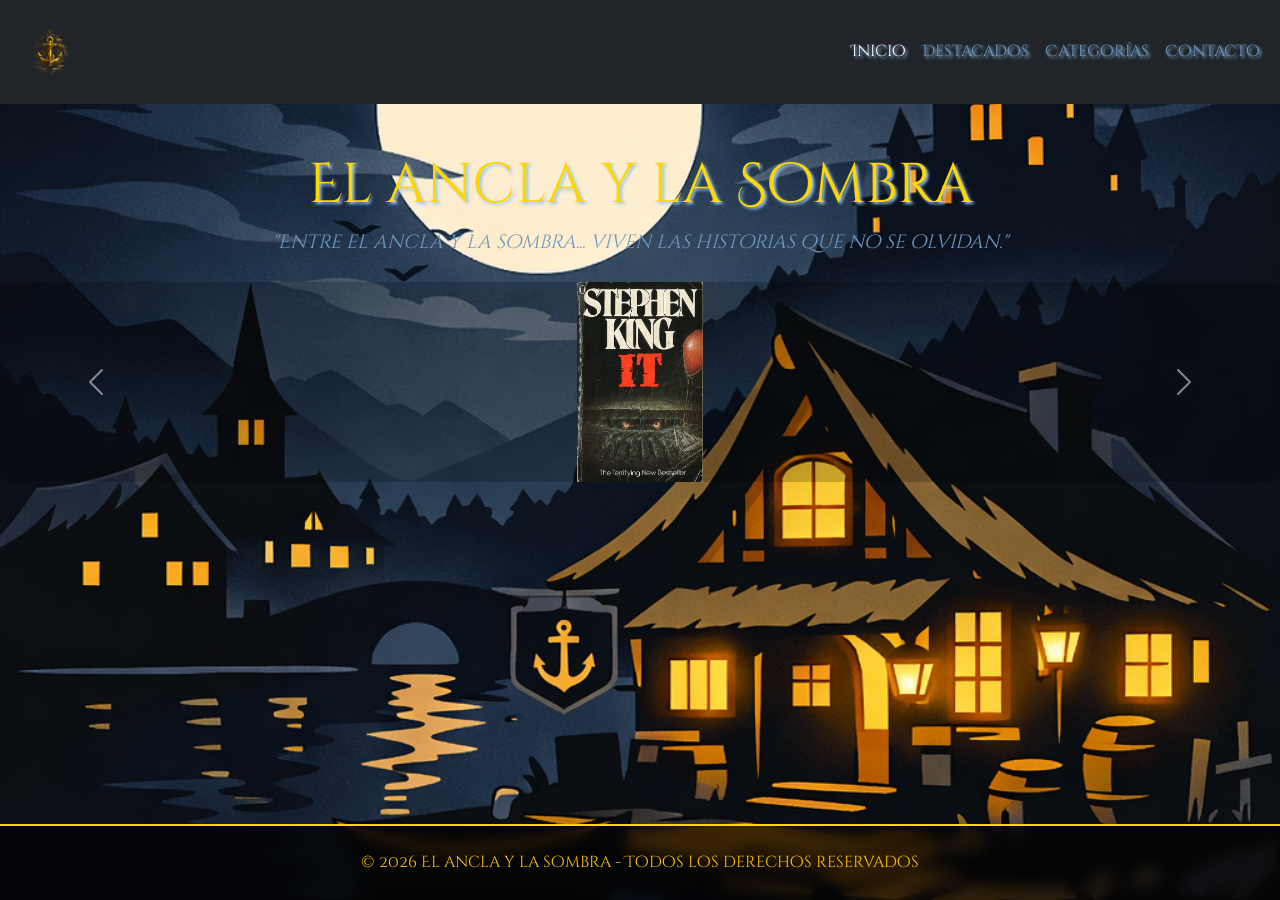
<file: index.html>
<!DOCTYPE html>
<html lang="es">

<head>
  <meta charset="UTF-8">
  <meta name="viewport" content="width=device-width, initial-scale=1">
  <title>El ancla y la Sombra - Inicio</title>
  <!-- Icono del navegador (favicon) -->
  <link rel="icon" href="img/icono.png" type="image/png">
  <!-- Bootstrap CSS -->
  <link href="https://cdn.jsdelivr.net/npm/bootstrap@5.3.3/dist/css/bootstrap.min.css" rel="stylesheet">
  <!-- Google Fonts: preconnect primero, luego la hoja de estilos -->
  <link rel="preconnect" href="https://fonts.googleapis.com">
  <link rel="preconnect" href="https://fonts.gstatic.com" crossorigin>
  <link href="https://fonts.googleapis.com/css2?family=Cinzel+Decorative:wght@400;700;900&display=swap"
    rel="stylesheet">
  <!-- CSS -->
  <link rel="stylesheet" href="styles.css">
</head>

<body>
  <header>
    <nav class="navbar navbar-expand-lg navbar-dark bg-dark" aria-label="Navegación principal">
      <div class="container-fluid">
        <a class="navbar-brand" href="index.html" aria-label="El ancla y la Sombra - Inicio">
          <img src="img/icono.png" alt="Logo El ancla y la Sombra" class="nav-logo d-inline-block align-text-top ms-2">
        </a>
        <button class="navbar-toggler" type="button" data-bs-toggle="collapse" data-bs-target="#navbarNav"
          aria-controls="navbarNav" aria-expanded="false" aria-label="Abrir menú de navegación">
          <span class="navbar-toggler-icon"></span>
        </button>
        <div class="collapse navbar-collapse" id="navbarNav">
          <ul class="navbar-nav ms-auto">
            <li class="nav-item"><a class="nav-link active" aria-current="page" href="index.html">Inicio</a></li>
            <li class="nav-item"><a class="nav-link" href="destacados.html">Destacados</a></li>
            <li class="nav-item"><a class="nav-link" href="categorias.html">Categorías</a></li>
            <li class="nav-item"><a class="nav-link" href="contacto.html">Contacto</a></li>
          </ul>
        </div>
      </div>
    </nav>
  </header>
  <main>
    <section aria-label="Bienvenida" class="text-center mt-5">
      <h1 class="titulo-principal">El ancla y la Sombra</h1>
      <p class="subtitulo">"Entre el ancla y la sombra... viven las historias que no se olvidan."</p>
    </section>

    <!-- CARRUSEL -->
    <section aria-label="Portadas destacadas" class="mt-4">
      <div id="carouselPortadas" class="carousel slide" data-bs-ride="carousel">
        <div class="carousel-inner">

          <div class="carousel-item active">
            <img src="img/libros/it.jpg" class="d-block w-100" alt="IT - Stephen King">
          </div>
          <div class="carousel-item">
            <img src="img/libros/cementerio.jpg" class="d-block w-100" alt="Cementerio de animales - Stephen King">
          </div>
          <div class="carousel-item">
            <img src="img/libros/salems.jpg" class="d-block w-100" alt="El misterio de Salem's Lot - Stephen King">
          </div>
          <div class="carousel-item">
            <img src="img/libros/cuervo.jpg" class="d-block w-100" alt="El Cuervo - Edgar Allan Poe">
          </div>
          <div class="carousel-item">
            <img src="img/libros/gato.jpg" class="d-block w-100" alt="El Gato Negro - Edgar Allan Poe">
          </div>
        </div>

        <button class="carousel-control-prev" type="button" data-bs-target="#carouselPortadas" data-bs-slide="prev">
          <span class="carousel-control-prev-icon" aria-hidden="true"></span>
          <span class="visually-hidden">Anterior</span>
        </button>
        <button class="carousel-control-next" type="button" data-bs-target="#carouselPortadas" data-bs-slide="next">
          <span class="carousel-control-next-icon" aria-hidden="true"></span>
          <span class="visually-hidden">Siguiente</span>
        </button>
      </div>
    </section>

  </main>

  <!-- FOOTER -->
  <footer>
    <p class="mb-0 text-warning">© 2026 El ancla y la sombra - Todos los derechos reservados</p>
  </footer>

  <!-- Bootstrap JS -->
  <script src="https://cdn.jsdelivr.net/npm/bootstrap@5.3.3/dist/js/bootstrap.bundle.min.js"></script>
</body>

</html>
</file>
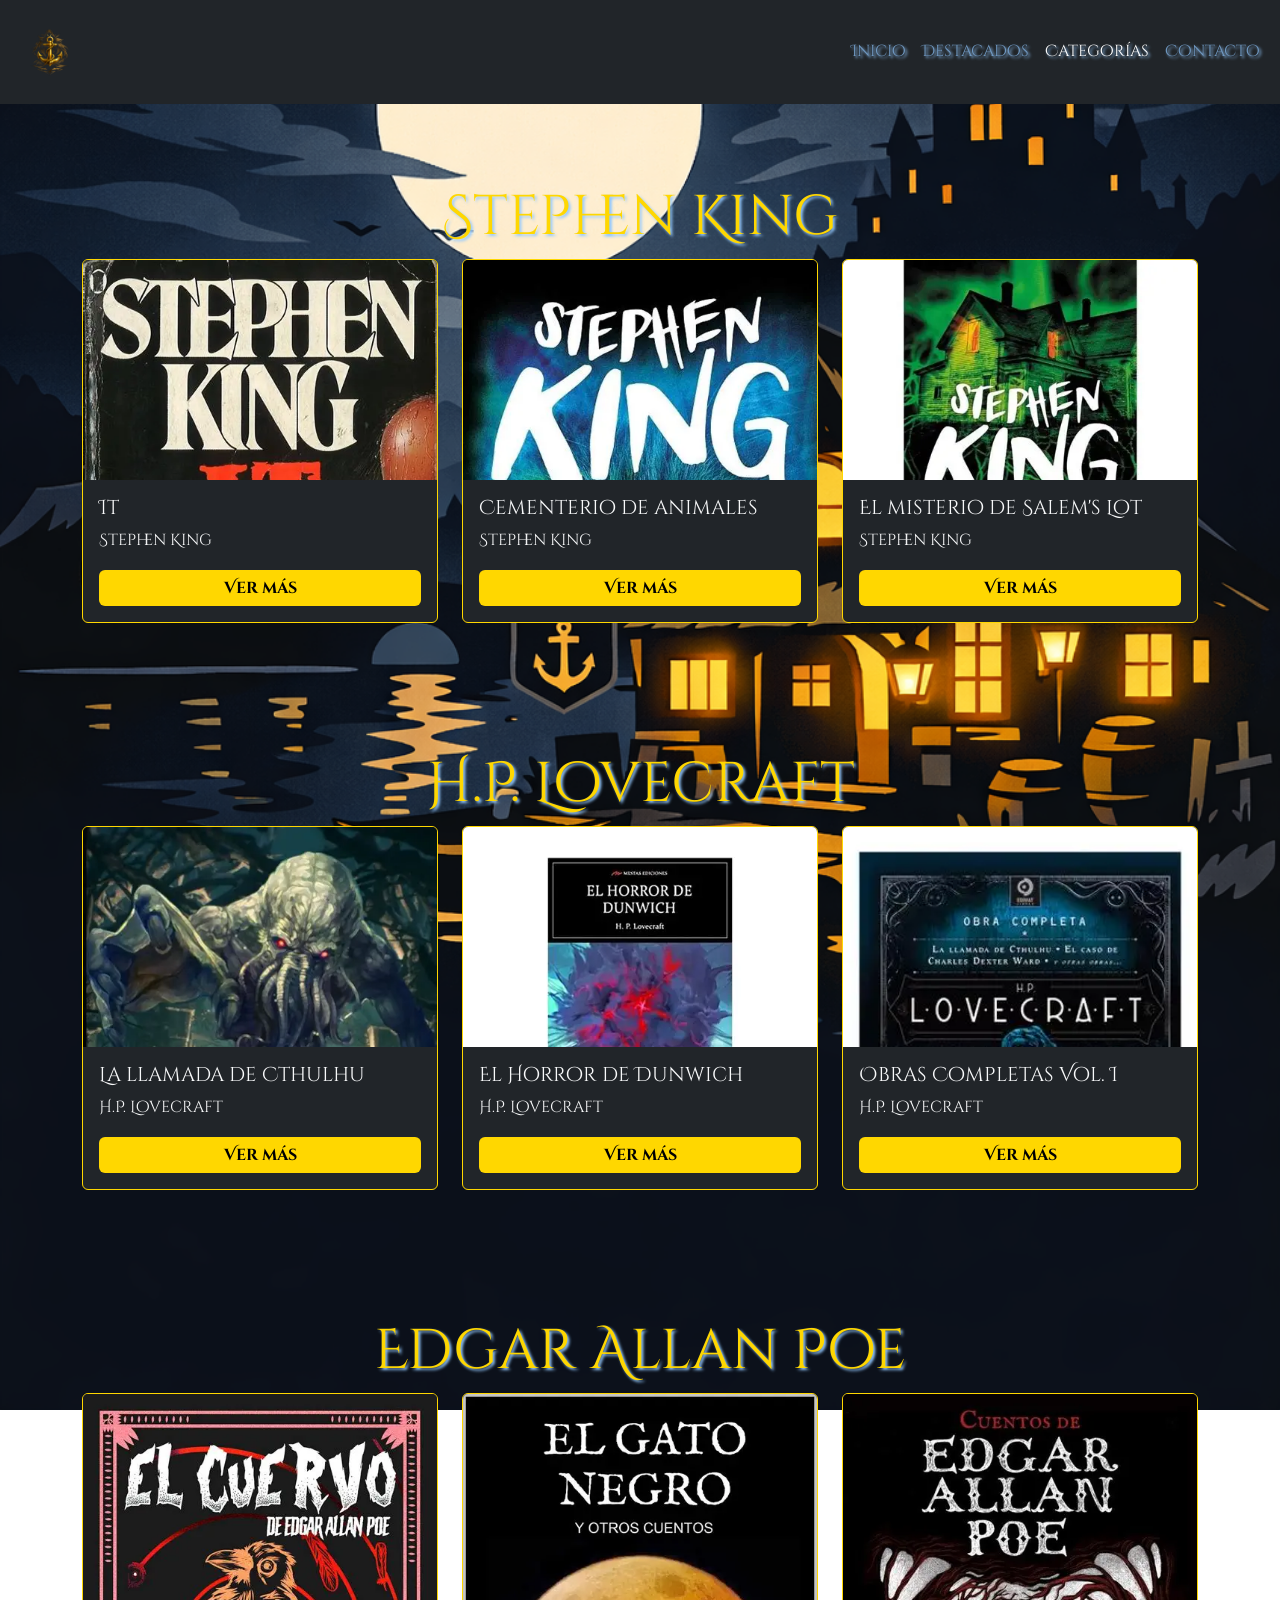
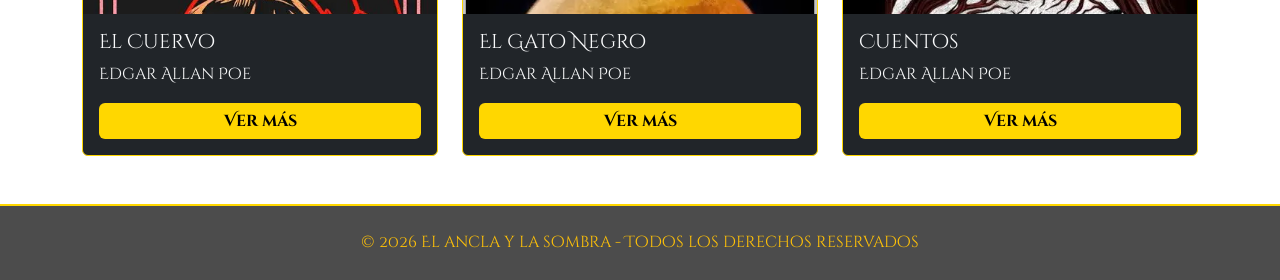
<file: categorias.html>
<!DOCTYPE html>
<html lang="es">

<head>
  <meta charset="UTF-8">
  <meta name="viewport" content="width=device-width, initial-scale=1">
  <title>Categorías - El ancla y la sombra</title>
  <!-- Bootstrap CSS -->
  <link href="https://cdn.jsdelivr.net/npm/bootstrap@5.3.3/dist/css/bootstrap.min.css" rel="stylesheet">
  <!-- Icono del navegador -->
  <link rel="icon" href="img/icono.png" type="image/png">
  <!-- Google Fonts -->
  <link rel="preconnect" href="https://fonts.googleapis.com">
  <link rel="preconnect" href="https://fonts.gstatic.com" crossorigin>
  <link href="https://fonts.googleapis.com/css2?family=Cinzel+Decorative:wght@400;700;900&display=swap"
    rel="stylesheet">
  <!-- CSS -->
  <link rel="stylesheet" href="styles.css">
</head>

<body>
  <header>
    <nav class="navbar navbar-expand-lg navbar-dark bg-dark" aria-label="Navegación principal">
      <div class="container-fluid">
        <a class="navbar-brand" href="index.html" aria-label="El ancla y la Sombra - Inicio">
          <img src="img/icono.png" alt="Logo El ancla y la Sombra" class="nav-logo d-inline-block align-text-top ms-2">
        </a>
        <button class="navbar-toggler" type="button" data-bs-toggle="collapse" data-bs-target="#navbarNav"
          aria-controls="navbarNav" aria-expanded="false" aria-label="Abrir menú de navegación">
          <span class="navbar-toggler-icon"></span>
        </button>
        <div class="collapse navbar-collapse" id="navbarNav">
          <ul class="navbar-nav ms-auto">
            <li class="nav-item"><a class="nav-link" href="index.html">Inicio</a></li>
            <li class="nav-item"><a class="nav-link" href="destacados.html">Destacados</a></li>
            <li class="nav-item"><a class="nav-link active" aria-current="page" href="categorias.html">Categorías</a>
            </li>
            <li class="nav-item"><a class="nav-link" href="contacto.html">Contacto</a></li>
          </ul>
        </div>
      </div>
    </nav>
  </header>

  <!-- ── STEPHEN KING ── -->
  <div class="container my-5 contenido">
    <h2 class="titulo-principal">Stephen King</h2>
    <div class="row g-4">

      <!-- Card It -->
      <div class="col-md-4">
        <article class="card card-libro bg-dark text-light h-100">
          <img src="img/libros/it.jpg" class="card-img-top card-img-fixed" alt="It">
          <div class="card-body d-flex flex-column">
            <h5 class="card-title">It</h5>
            <p class="card-text">Stephen King</p>
            <a href="#" class="btn btn-custom mt-auto" data-bs-toggle="modal" data-bs-target="#modalIt">Ver más</a>
          </div>
        </article>
      </div>

      <!-- Card Cementerio -->
      <div class="col-md-4">
        <article class="card card-libro bg-dark text-light h-100">
          <img src="img/libros/cementerio.jpg" class="card-img-top card-img-fixed" alt="Cementerio de animales">
          <div class="card-body d-flex flex-column">
            <h5 class="card-title">Cementerio de animales</h5>
            <p class="card-text">Stephen King</p>
            <a href="#" class="btn btn-custom mt-auto" data-bs-toggle="modal" data-bs-target="#modalCementerio">Ver
              más</a>
          </div>
        </article>
      </div>

      <!-- Card Salem's Lot -->
      <div class="col-md-4">
        <article class="card card-libro bg-dark text-light h-100">
          <img src="img/libros/salems.jpg" class="card-img-top card-img-fixed" alt="El misterio de Salem's Lot">
          <div class="card-body d-flex flex-column">
            <h5 class="card-title">El misterio de Salem's Lot</h5>
            <p class="card-text">Stephen King</p>
            <a href="#" class="btn btn-custom mt-auto" data-bs-toggle="modal" data-bs-target="#modalSalem">Ver más</a>
          </div>
        </article>
      </div>

    </div>
  </div>

  <!-- ── H.P. LOVECRAFT ── -->
  <div class="container my-5 contenido">
    <h2 class="titulo-principal">H.P. Lovecraft</h2>
    <div class="row g-4">

      <!-- Card Cthulhu -->
      <div class="col-md-4">
        <article class="card card-libro bg-dark text-light h-100">
          <img src="img/libros/Cthulhu.jpg" class="card-img-top card-img-fixed" alt="La llamada de Cthulhu">
          <div class="card-body d-flex flex-column">
            <h5 class="card-title">La llamada de Cthulhu</h5>
            <p class="card-text">H.P. Lovecraft</p>
            <a href="#" class="btn btn-custom mt-auto" data-bs-toggle="modal" data-bs-target="#modalCthulhu">Ver más</a>
          </div>
        </article>
      </div>

      <!-- Card Dunwich -->
      <div class="col-md-4">
        <article class="card card-libro bg-dark text-light h-100">
          <img src="img/libros/Dunwich.jpg" class="card-img-top card-img-fixed" alt="El Horror de Dunwich">
          <div class="card-body d-flex flex-column">
            <h5 class="card-title">El Horror de Dunwich</h5>
            <p class="card-text">H.P. Lovecraft</p>
            <a href="#" class="btn btn-custom mt-auto" data-bs-toggle="modal" data-bs-target="#modalDunwich">Ver más</a>
          </div>
        </article>
      </div>

      <!-- Card Obras Completas -->
      <div class="col-md-4">
        <article class="card card-libro bg-dark text-light h-100">
          <img src="img/libros/OCvol1.jpg" class="card-img-top card-img-fixed" alt="Obras Completas Vol. I">
          <div class="card-body d-flex flex-column">
            <h5 class="card-title">Obras Completas Vol. I</h5>
            <p class="card-text">H.P. Lovecraft</p>
            <a href="#" class="btn btn-custom mt-auto" data-bs-toggle="modal" data-bs-target="#modalOC">Ver más</a>
          </div>
        </article>
      </div>

    </div>
  </div>

  <!-- ── EDGAR ALLAN POE ── -->
  <div class="container my-5 contenido">
    <h2 class="titulo-principal">Edgar Allan Poe</h2>
    <div class="row g-4">

      <!-- Card El Cuervo -->
      <div class="col-md-4">
        <article class="card card-libro bg-dark text-light h-100">
          <img src="img/libros/cuervo.jpg" class="card-img-top card-img-fixed" alt="El Cuervo">
          <div class="card-body d-flex flex-column">
            <h5 class="card-title">El Cuervo</h5>
            <p class="card-text">Edgar Allan Poe</p>
            <a href="#" class="btn btn-custom mt-auto" data-bs-toggle="modal" data-bs-target="#modalCuervo">Ver más</a>
          </div>
        </article>
      </div>

      <!-- Card El Gato Negro -->
      <div class="col-md-4">
        <article class="card card-libro bg-dark text-light h-100">
          <img src="img/libros/gato.jpg" class="card-img-top card-img-fixed" alt="El Gato Negro">
          <div class="card-body d-flex flex-column">
            <h5 class="card-title">El Gato Negro</h5>
            <p class="card-text">Edgar Allan Poe</p>
            <a href="#" class="btn btn-custom mt-auto" data-bs-toggle="modal" data-bs-target="#modalGato">Ver más</a>
          </div>
        </article>
      </div>

      <!-- Card Cuentos -->
      <div class="col-md-4">
        <article class="card card-libro bg-dark text-light h-100">
          <img src="img/libros/cuentosEAP.jpg" class="card-img-top card-img-fixed" alt="Cuentos">
          <div class="card-body d-flex flex-column">
            <h5 class="card-title">Cuentos</h5>
            <p class="card-text">Edgar Allan Poe</p>
            <a href="#" class="btn btn-custom mt-auto" data-bs-toggle="modal" data-bs-target="#modalCuentos">Ver más</a>
          </div>
        </article>
      </div>

    </div>
  </div>
  <!--MODALES-->
  <!-- Modal It -->
  <div class="modal fade" id="modalIt" tabindex="-1" aria-labelledby="modalItLabel" aria-hidden="true">
    <div class="modal-dialog modal-lg modal-dialog-centered">
      <div class="modal-content bg-dark text-light">
        <div class="modal-header border-warning">
          <h5 class="modal-title text-warning" id="modalItLabel">It - Stephen King</h5>
          <button type="button" class="btn-close btn-close-white" data-bs-dismiss="modal" aria-label="Cerrar"></button>
        </div>
        <div class="modal-body d-flex gap-4 flex-column flex-sm-row align-items-start">
          <img src="img/libros/it.jpg" class="modal-img-libro" alt="It">
          <p>Una de las novelas más emblemáticas de Stephen King, donde un grupo de amigos enfrenta a una entidad
            maligna que se manifiesta como el payaso Pennywise.</p>
        </div>
        <div class="modal-footer border-warning">
          <button type="button" class="btn btn-custom" data-bs-dismiss="modal">Cerrar</button>
        </div>
      </div>
    </div>
  </div>

  <!-- Modal Cementerio -->
  <div class="modal fade" id="modalCementerio" tabindex="-1" aria-labelledby="modalCementerioLabel" aria-hidden="true">
    <div class="modal-dialog modal-lg modal-dialog-centered">
      <div class="modal-content bg-dark text-light">
        <div class="modal-header border-warning">
          <h5 class="modal-title text-warning" id="modalCementerioLabel">Cementerio de animales - Stephen King</h5>
          <button type="button" class="btn-close btn-close-white" data-bs-dismiss="modal" aria-label="Cerrar"></button>
        </div>
        <div class="modal-body d-flex gap-4 flex-column flex-sm-row align-items-start">
          <img src="img/libros/cementerio.jpg" class="modal-img-libro" alt="Cementerio de animales">
          <p>Una historia de terror sobre la vida, la muerte y lo que ocurre cuando se desafían las leyes naturales en
            un cementerio indio con poderes oscuros.</p>
        </div>
        <div class="modal-footer border-warning">
          <button type="button" class="btn btn-custom" data-bs-dismiss="modal">Cerrar</button>
        </div>
      </div>
    </div>
  </div>

  <!-- Modal Salem's Lot -->
  <div class="modal fade" id="modalSalem" tabindex="-1" aria-labelledby="modalSalemLabel" aria-hidden="true">
    <div class="modal-dialog modal-lg modal-dialog-centered">
      <div class="modal-content bg-dark text-light">
        <div class="modal-header border-warning">
          <h5 class="modal-title text-warning" id="modalSalemLabel">El misterio de Salem's Lot - Stephen King</h5>
          <button type="button" class="btn-close btn-close-white" data-bs-dismiss="modal" aria-label="Cerrar"></button>
        </div>
        <div class="modal-body d-flex gap-4 flex-column flex-sm-row align-items-start">
          <img src="img/libros/salems.jpg" class="modal-img-libro" alt="El misterio de Salem's Lot">
          <p>Novela que mezcla el terror clásico con vampiros y la decadencia de un pueblo pequeño, atrapado por fuerzas
            malignas.</p>
        </div>
        <div class="modal-footer border-warning">
          <button type="button" class="btn btn-custom" data-bs-dismiss="modal">Cerrar</button>
        </div>
      </div>
    </div>
  </div>

  <!-- Modal Cthulhu -->
  <div class="modal fade" id="modalCthulhu" tabindex="-1" aria-labelledby="modalCthulhuLabel" aria-hidden="true">
    <div class="modal-dialog modal-lg modal-dialog-centered">
      <div class="modal-content bg-dark text-light">
        <div class="modal-header border-warning">
          <h5 class="modal-title text-warning" id="modalCthulhuLabel">La llamada de Cthulhu - H.P. Lovecraft</h5>
          <button type="button" class="btn-close btn-close-white" data-bs-dismiss="modal" aria-label="Cerrar"></button>
        </div>
        <div class="modal-body d-flex gap-4 flex-column flex-sm-row align-items-start">
          <img src="img/libros/Cthulhu.jpg" class="modal-img-libro" alt="La llamada de Cthulhu">
          <p>Relato clásico donde se revela la existencia de una criatura cósmica ancestral que duerme en las
            profundidades del océano, adorada por sectas secretas.</p>
        </div>
        <div class="modal-footer border-warning">
          <button type="button" class="btn btn-custom" data-bs-dismiss="modal">Cerrar</button>
        </div>
      </div>
    </div>
  </div>

  <!-- Modal Dunwich -->
  <div class="modal fade" id="modalDunwich" tabindex="-1" aria-labelledby="modalDunwichLabel" aria-hidden="true">
    <div class="modal-dialog modal-lg modal-dialog-centered">
      <div class="modal-content bg-dark text-light">
        <div class="modal-header border-warning">
          <h5 class="modal-title text-warning" id="modalDunwichLabel">El Horror de Dunwich - H.P. Lovecraft</h5>
          <button type="button" class="btn-close btn-close-white" data-bs-dismiss="modal" aria-label="Cerrar"></button>
        </div>
        <div class="modal-body d-flex gap-4 flex-column flex-sm-row align-items-start">
          <img src="img/libros/Dunwich.jpg" class="modal-img-libro" alt="El Horror de Dunwich">
          <p>Historia de un pueblo marcado por la presencia de fuerzas sobrenaturales y la aparición de un ser
            monstruoso ligado a rituales oscuros.</p>
        </div>
        <div class="modal-footer border-warning">
          <button type="button" class="btn btn-custom" data-bs-dismiss="modal">Cerrar</button>
        </div>
      </div>
    </div>
  </div>

  <!-- Modal Obras Completas -->
  <div class="modal fade" id="modalOC" tabindex="-1" aria-labelledby="modalOCLabel" aria-hidden="true">
    <div class="modal-dialog modal-lg modal-dialog-centered">
      <div class="modal-content bg-dark text-light">
        <div class="modal-header border-warning">
          <h5 class="modal-title text-warning" id="modalOCLabel">Obras Completas Vol. I - H.P. Lovecraft</h5>
          <button type="button" class="btn-close btn-close-white" data-bs-dismiss="modal" aria-label="Cerrar"></button>
        </div>
        <div class="modal-body d-flex gap-4 flex-column flex-sm-row align-items-start">
          <img src="img/libros/OCvol1.jpg" class="modal-img-libro" alt="Obras Completas Vol. I">
          <p>Compilación de relatos fundamentales de Lovecraft que muestran su visión del horror cósmico y la fragilidad
            humana frente a lo desconocido.</p>
        </div>
        <div class="modal-footer border-warning">
          <button type="button" class="btn btn-custom" data-bs-dismiss="modal">Cerrar</button>
        </div>
      </div>
    </div>
  </div>

  <!-- Modal El Cuervo -->
  <div class="modal fade" id="modalCuervo" tabindex="-1" aria-labelledby="modalCuervoLabel" aria-hidden="true">
    <div class="modal-dialog modal-lg modal-dialog-centered">
      <div class="modal-content bg-dark text-light">
        <div class="modal-header border-warning">
          <h5 class="modal-title text-warning" id="modalCuervoLabel">El Cuervo - Edgar Allan Poe</h5>
          <button type="button" class="btn-close btn-close-white" data-bs-dismiss="modal" aria-label="Cerrar"></button>
        </div>
        <div class="modal-body d-flex gap-4 flex-column flex-sm-row align-items-start">
          <img src="img/libros/cuervo.jpg" class="modal-img-libro" alt="El Cuervo">
          <p>Poema narrativo que explora la desesperación y la locura de un hombre atormentado por la pérdida,
            simbolizada en la figura de un cuervo que repite "Nunca más".</p>
        </div>
        <div class="modal-footer border-warning">
          <button type="button" class="btn btn-custom" data-bs-dismiss="modal">Cerrar</button>
        </div>
      </div>
    </div>
  </div>

  <!-- Modal El Gato Negro -->
  <div class="modal fade" id="modalGato" tabindex="-1" aria-labelledby="modalGatoLabel" aria-hidden="true">
    <div class="modal-dialog modal-lg modal-dialog-centered">
      <div class="modal-content bg-dark text-light">
        <div class="modal-header border-warning">
          <h5 class="modal-title text-warning" id="modalGatoLabel">El Gato Negro - Edgar Allan Poe</h5>
          <button type="button" class="btn-close btn-close-white" data-bs-dismiss="modal" aria-label="Cerrar"></button>
        </div>
        <div class="modal-body d-flex gap-4 flex-column flex-sm-row align-items-start">
          <img src="img/libros/gato.jpg" class="modal-img-libro" alt="El Gato Negro">
          <p>Relato de terror psicológico que muestra la degradación moral de un hombre dominado por la violencia y la
            culpa, con un gato como símbolo de su condena.</p>
        </div>
        <div class="modal-footer border-warning">
          <button type="button" class="btn btn-custom" data-bs-dismiss="modal">Cerrar</button>
        </div>
      </div>
    </div>
  </div>

  <!-- Modal Cuentos -->
  <div class="modal fade" id="modalCuentos" tabindex="-1" aria-labelledby="modalCuentosLabel" aria-hidden="true">
    <div class="modal-dialog modal-lg modal-dialog-centered">
      <div class="modal-content bg-dark text-light">
        <div class="modal-header border-warning">
          <h5 class="modal-title text-warning" id="modalCuentosLabel">Cuentos - Edgar Allan Poe</h5>
          <button type="button" class="btn-close btn-close-white" data-bs-dismiss="modal" aria-label="Cerrar"></button>
        </div>
        <div class="modal-body d-flex gap-4 flex-column flex-sm-row align-items-start">
          <img src="img/libros/cuentosEAP.jpg" class="modal-img-libro" alt="Cuentos">
          <p>Selección de relatos extraordinarios que reflejan la maestría de Poe en el género del terror y el misterio,
            con atmósferas inquietantes y finales sorprendentes.</p>
        </div>
        <div class="modal-footer border-warning">
          <button type="button" class="btn btn-custom" data-bs-dismiss="modal">Cerrar</button>
        </div>
      </div>
    </div>
  </div>

  <!-- Footer -->
  <footer>
    <p class="mb-0 text-warning">© 2026 El ancla y la sombra - Todos los derechos reservados</p>
  </footer>

  <!-- Bootstrap JS -->
  <script src="https://cdn.jsdelivr.net/npm/bootstrap@5.3.3/dist/js/bootstrap.bundle.min.js"></script>
</body>

</html>
</file>
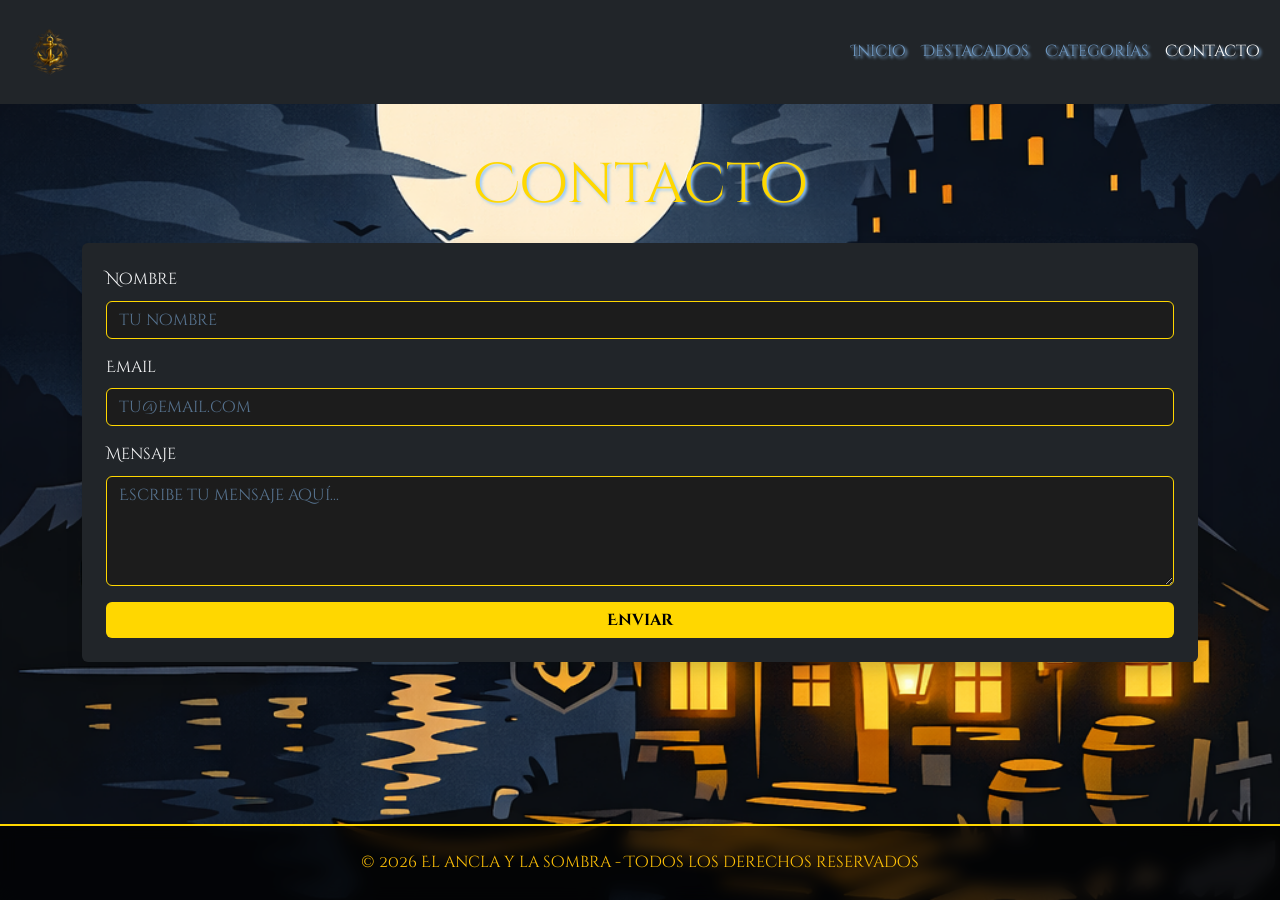
<file: Contacto.html>
<!DOCTYPE html>
<html lang="es">

<head>
  <meta charset="UTF-8">
  <meta name="viewport" content="width=device-width, initial-scale=1">
  <title>Contacto - El ancla y la sombra</title>
  <!-- Icono del navegador (favicon) -->
  <link rel="icon" href="img/icono.png" type="image/png">
  <!-- Bootstrap CSS -->
  <link href="https://cdn.jsdelivr.net/npm/bootstrap@5.3.3/dist/css/bootstrap.min.css" rel="stylesheet">
  <!-- Google Fonts: preconnect primero, luego la hoja de estilos -->
  <link rel="preconnect" href="https://fonts.googleapis.com">
  <link rel="preconnect" href="https://fonts.gstatic.com" crossorigin>
  <link href="https://fonts.googleapis.com/css2?family=Cinzel+Decorative:wght@400;700;900&display=swap"
    rel="stylesheet">
  <!-- CSS -->
  <link rel="stylesheet" href="styles.css">
</head>

<body>
  <header>
    <nav class="navbar navbar-expand-lg navbar-dark bg-dark" aria-label="Navegación principal">
      <div class="container-fluid">
        <a class="navbar-brand" href="index.html" aria-label="El ancla y la Sombra - Inicio">
          <img src="img/icono.png" alt="Logo El ancla y la Sombra" class="nav-logo d-inline-block align-text-top ms-2">
        </a>
        <button class="navbar-toggler" type="button" data-bs-toggle="collapse" data-bs-target="#navbarNav"
          aria-controls="navbarNav" aria-expanded="false" aria-label="Abrir menú de navegación">
          <span class="navbar-toggler-icon"></span>
        </button>
        <div class="collapse navbar-collapse" id="navbarNav">
          <ul class="navbar-nav ms-auto">
            <li class="nav-item"><a class="nav-link" href="index.html">Inicio</a></li>
            <li class="nav-item"><a class="nav-link" href="destacados.html">Destacados</a></li>
            <li class="nav-item"><a class="nav-link" href="categorias.html">Categorías</a></li>
            <li class="nav-item"><a class="nav-link active" aria-current="page" href="contacto.html">Contacto</a></li>
          </ul>
        </div>
      </div>
    </nav>
  </header>

  <main>
    <!-- Form-->
    <section aria-labelledby="titulo-contacto" class="container my-5">
      <h2 id="titulo-contacto" class="titulo-principal text-center mb-4">Contacto</h2>

      <form class="bg-dark text-light p-4 rounded shadow" novalidate>
        <div class="mb-3">
          <label for="nombre" class="form-label">Nombre</label>
          <input type="text" class="form-control" id="nombre" name="nombre" placeholder="Tu nombre" required
            autocomplete="name">
        </div>
        <div class="mb-3">
          <label for="email" class="form-label">Email</label>
          <input type="email" class="form-control" id="email" name="email" placeholder="tu@email.com" required
            autocomplete="email">
        </div>
        <div class="mb-3">
          <label for="mensaje" class="form-label">Mensaje</label>
          <textarea class="form-control" id="mensaje" name="mensaje" rows="4" placeholder="Escribe tu mensaje aquí..."
            required></textarea>
        </div>
        <button type="submit" class="btn btn-custom w-100">Enviar</button>
      </form>
    </section>

  </main>

  <!-- FOOTER -->
  <footer>
    <p class="mb-0 text-warning">© 2026 El ancla y la sombra - Todos los derechos reservados</p>
  </footer>

  <!-- Bootstrap JS -->
  <script src="https://cdn.jsdelivr.net/npm/bootstrap@5.3.3/dist/js/bootstrap.bundle.min.js"></script>
</body>

</html>
</file>
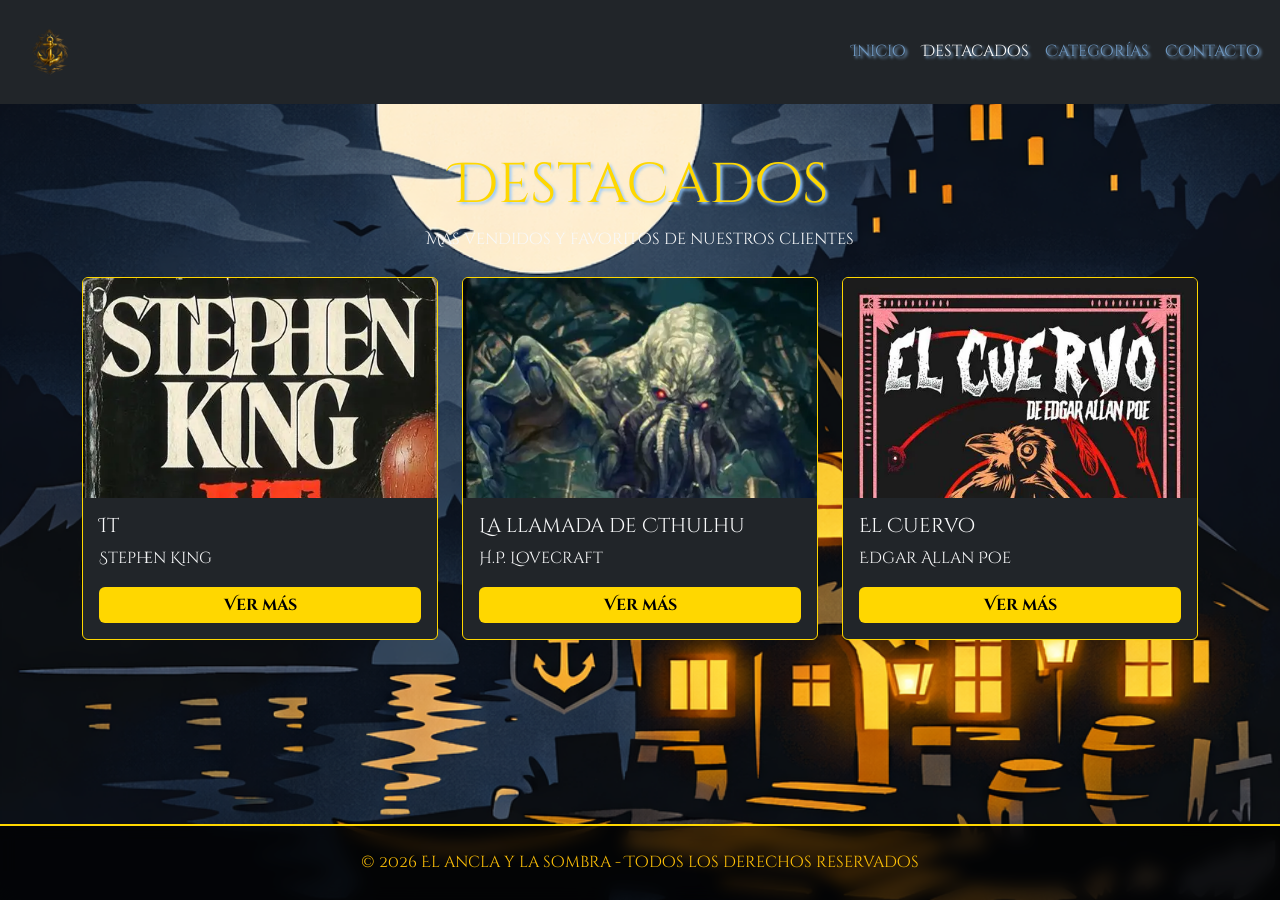
<file: Destacados.html>
<!DOCTYPE html>
<html lang="es">

<head>
  <meta charset="UTF-8">
  <meta name="viewport" content="width=device-width, initial-scale=1">
  <title>El ancla y la Sombra - Inicio</title>
  <!-- Icono del navegador (favicon) -->
  <link rel="icon" href="img/icono.png" type="image/png">
  <!-- Bootstrap CSS -->
  <link href="https://cdn.jsdelivr.net/npm/bootstrap@5.3.3/dist/css/bootstrap.min.css" rel="stylesheet">
  <!-- Google Fonts: preconnect primero, luego la hoja de estilos -->
  <link rel="preconnect" href="https://fonts.googleapis.com">
  <link rel="preconnect" href="https://fonts.gstatic.com" crossorigin>
  <link href="https://fonts.googleapis.com/css2?family=Cinzel+Decorative:wght@400;700;900&display=swap"
    rel="stylesheet">
  <!-- CSS -->
  <link rel="stylesheet" href="styles.css">
</head>

<body>
  <header>
    <nav class="navbar navbar-expand-lg navbar-dark bg-dark" aria-label="Navegación principal">
      <div class="container-fluid">
        <a class="navbar-brand" href="index.html" aria-label="El ancla y la Sombra - Inicio">
          <img src="img/icono.png" alt="Logo El ancla y la Sombra" class="nav-logo d-inline-block align-text-top ms-2">
        </a>
        <button class="navbar-toggler" type="button" data-bs-toggle="collapse" data-bs-target="#navbarNav"
          aria-controls="navbarNav" aria-expanded="false" aria-label="Abrir menú de navegación">
          <span class="navbar-toggler-icon"></span>
        </button>
        <div class="collapse navbar-collapse" id="navbarNav">
          <ul class="navbar-nav ms-auto">
            <li class="nav-item"><a class="nav-link" href="index.html">Inicio</a></li>
            <li class="nav-item"><a class="nav-link active" aria-current="page" href="destacados.html">Destacados</a></li>
            <li class="nav-item"><a class="nav-link" href="categorias.html">Categorías</a></li>
            <li class="nav-item"><a class="nav-link" href="contacto.html">Contacto</a></li>
          </ul>
        </div>
      </div>
    </nav>
  </header>

  <main>
    <section aria-labelledby="titulo-destacados" class="container my-5">
      <h2 id="titulo-destacados" class="titulo-principal text-center mb-2">Destacados</h2>
      <p class="text-center text-light mb-4">Más vendidos y favoritos de nuestros clientes</p>

      <div class="row g-4">

        <!-- Card: It -->
        <div class="col-md-4">
          <article class="card card-libro bg-dark text-light h-100">
            <img src="img/libros/it.jpg" class="card-img-top card-img-fixed" alt="Portada del libro It de Stephen King">
            <div class="card-body d-flex flex-column">
              <h3 class="card-title h5">It</h3>
              <p class="card-text">Stephen King</p>
              <a href="#" class="btn btn-custom mt-auto" data-bs-toggle="modal" data-bs-target="#modalDestIt">Ver más</a>
            </div>
          </article>
        </div>

        <!-- Card: La llamada de Cthulhu -->
        <div class="col-md-4">
          <article class="card card-libro bg-dark text-light h-100">
            <img src="img/libros/Cthulhu.jpg" class="card-img-top card-img-fixed"
              alt="Portada del libro La llamada de Cthulhu de H.P. Lovecraft">
            <div class="card-body d-flex flex-column">
              <h3 class="card-title h5">La llamada de Cthulhu</h3>
              <p class="card-text">H.P. Lovecraft</p>
              <a href="#" class="btn btn-custom mt-auto" data-bs-toggle="modal" data-bs-target="#modalDestCthulhu">Ver más</a>
            </div>
          </article>
        </div>

        <!-- Card: El Cuervo -->
        <div class="col-md-4">
          <article class="card card-libro bg-dark text-light h-100">
            <img src="img/libros/cuervo.jpg" class="card-img-top card-img-fixed"
              alt="Portada del libro El Cuervo de Edgar Allan Poe">
            <div class="card-body d-flex flex-column">
              <h3 class="card-title h5">El Cuervo</h3>
              <p class="card-text">Edgar Allan Poe</p>
              <a href="#" class="btn btn-custom mt-auto" data-bs-toggle="modal" data-bs-target="#modalDestCuervo">Ver más</a>
            </div>
          </article>
        </div>

      </div>
    </section>
  </main>

  <!-- MODALES -->

  <!-- Modal It -->
  <div class="modal fade" id="modalDestIt" tabindex="-1" aria-labelledby="modalDestItLabel" aria-hidden="true">
    <div class="modal-dialog modal-lg modal-dialog-centered">
      <div class="modal-content bg-dark text-light">
        <div class="modal-header border-warning">
          <h5 class="modal-title text-warning" id="modalDestItLabel">It — Stephen King</h5>
          <button type="button" class="btn-close btn-close-white" data-bs-dismiss="modal" aria-label="Cerrar"></button>
        </div>
        <div class="modal-body d-flex gap-4 flex-column flex-sm-row align-items-start">
          <img src="img/libros/it.jpg" class="modal-img-libro" alt="Portada It">
          <p>Una de las novelas más emblemáticas de Stephen King, donde un grupo de amigos enfrenta a una entidad
            maligna que se manifiesta como el payaso Pennywise. Terror, nostalgia y amistad se entremezclan en esta
            obra monumental.</p>
        </div>
        <div class="modal-footer border-warning">
          <button type="button" class="btn btn-custom" data-bs-dismiss="modal">Cerrar</button>
        </div>
      </div>
    </div>
  </div>

  <!-- Modal Cthulhu -->
  <div class="modal fade" id="modalDestCthulhu" tabindex="-1" aria-labelledby="modalDestCthulhuLabel" aria-hidden="true">
    <div class="modal-dialog modal-lg modal-dialog-centered">
      <div class="modal-content bg-dark text-light">
        <div class="modal-header border-warning">
          <h5 class="modal-title text-warning" id="modalDestCthulhuLabel">La llamada de Cthulhu — H.P. Lovecraft</h5>
          <button type="button" class="btn-close btn-close-white" data-bs-dismiss="modal" aria-label="Cerrar"></button>
        </div>
        <div class="modal-body d-flex gap-4 flex-column flex-sm-row align-items-start">
          <img src="img/libros/Cthulhu.jpg" class="modal-img-libro" alt="Portada La llamada de Cthulhu">
          <p>Relato clásico donde se revela la existencia de una criatura cósmica ancestral que duerme en las
            profundidades del océano, adorada por sectas secretas. La obra fundacional del horror cósmico.</p>
        </div>
        <div class="modal-footer border-warning">
          <button type="button" class="btn btn-custom" data-bs-dismiss="modal">Cerrar</button>
        </div>
      </div>
    </div>
  </div>

  <!-- Modal El Cuervo -->
  <div class="modal fade" id="modalDestCuervo" tabindex="-1" aria-labelledby="modalDestCuervoLabel" aria-hidden="true">
    <div class="modal-dialog modal-lg modal-dialog-centered">
      <div class="modal-content bg-dark text-light">
        <div class="modal-header border-warning">
          <h5 class="modal-title text-warning" id="modalDestCuervoLabel">El Cuervo — Edgar Allan Poe</h5>
          <button type="button" class="btn-close btn-close-white" data-bs-dismiss="modal" aria-label="Cerrar"></button>
        </div>
        <div class="modal-body d-flex gap-4 flex-column flex-sm-row align-items-start">
          <img src="img/libros/cuervo.jpg" class="modal-img-libro" alt="Portada El Cuervo">
          <p>Poema narrativo que explora la desesperación y la locura de un hombre atormentado por la pérdida,
            simbolizada en la figura de un cuervo que repite "Nunca más". Una joya de la literatura oscura universal.</p>
        </div>
        <div class="modal-footer border-warning">
          <button type="button" class="btn btn-custom" data-bs-dismiss="modal">Cerrar</button>
        </div>
      </div>
    </div>
  </div>

  <!-- FOOTER -->
  <footer>
    <p class="mb-0 text-warning">© 2026 El ancla y la sombra - Todos los derechos reservados</p>
  </footer>

  <script src="https://cdn.jsdelivr.net/npm/bootstrap@5.3.3/dist/js/bootstrap.bundle.min.js"></script>
</body>

</html>
</file>
<file: styles.css>
/* ROOT */
:root {
  /* Colores */
  --color-dorado: gold;
  --color-dorado-oscuro: #d4af37;
  --color-texto-claro: #7099c2;
  --color-texto-oscuro: #000;
  --color-fondo-negro: #1c1c1c;

  /* Capas y efectos */
  --fondo-overlay: rgba(0, 0, 0, 0.7);
  --blur-suave: blur(8px);
  --sombra-texto: 2px 2px 3px hsl(210, 100%, 79%);
  --sombra-dorada: 0 0 15px var(--color-dorado-oscuro);

  /* Tipografia */
  --fuente-principal: 'Cinzel Decorative', serif;
}

/* RESET */
*,
*::before,
*::after {
  box-sizing: border-box;
  margin: 0;
  padding: 0;
}

/* BODY */
body {
  font-family: var(--fuente-principal);
  background: url("imagenes/paisaje.png") no-repeat center center fixed;
  background-size: cover;
  color: var(--color-texto-claro);
  line-height: 1.6;
  display: flex;
  flex-direction: column;
  min-height: 100vh;
}

/* HEADER */
header nav.navbar {
  background-color: var(--fondo-overlay);
  backdrop-filter: var(--blur-suave);
  padding: 1rem 0;
}

/* LOGO */
.nav-logo {
  width: 60px;
  height: auto;
}

/* NAV LINKS */
.nav-link {
  color: var(--color-texto-claro);
  text-shadow: var(--sombra-texto);
  transition: color 0.3s;
}

.nav-link:hover,
.nav-link.active {
  color: var(--color-dorado);
}

/* TIPOGRAFIA */
.titulo-principal,
h1,
h2 {
  color: var(--color-dorado);
  text-shadow: var(--sombra-texto);
  text-align: center;
}

.titulo-principal {
  font-size: 3.5rem;
  margin-top: 2rem;
}

.subtitulo {
  font-size: 1.2rem;
  font-style: italic;
  text-align: center;
}

/* MAIN */
main {
  flex: 1;
  padding-bottom: 2rem;
}

/* CONTENEDORES */
section.contenido-box {
  background-color: rgba(0, 0, 0, 0.5);
  padding: 2rem;
  border-radius: 15px;
  margin-top: 2rem;
}

/* CARDS */
article.card-libro {
  background-color: var(--color-fondo-negro);
  border: 1px solid var(--color-dorado);
  transition: transform 0.3s, box-shadow 0.3s;
  height: 100%;
}

article.card-libro:hover {
  transform: translateY(-10px);
  box-shadow: var(--sombra-dorada);
}

/* Imagen de card: altura fija y recorte centrado */
.card-img-fixed {
  height: 220px;
  object-fit: cover;
  object-position: center top;
}

/* CARRUSEL */
.carousel-item img {
  max-height: 200px;
  object-fit: contain;
  background-color: rgba(0, 0, 0, 0.2);
  border-radius: 10px;
}

/* MODALES - imagen lateral compacta */
.modal-img-libro {
  width: 130px;
  min-width: 130px;
  height: auto;
  border-radius: 6px;
  border: 1px solid var(--color-dorado);
  object-fit: cover;
}

/* COLOR DEL PLACEHOLDER */
.form-control::placeholder {
  color: var(--color-texto-claro);
  opacity: 0.7;
}

/* FORM */
.form-control {
  background-color: var(--color-fondo-negro);
  border: 1px solid var(--color-dorado);
  color: white;
  font-family: var(--fuente-principal);
}

.form-control:focus {
  background-color: var(--color-fondo-negro);
  border-color: var(--color-dorado-oscuro);
  box-shadow: 0 0 10px var(--color-dorado);
  color: white;
}

/* BOTON */
.btn-custom {
  background-color: var(--color-dorado);
  color: var(--color-texto-oscuro);
  font-weight: bold;
  border: none;
  font-family: var(--fuente-principal);
  transition: background-color 0.3s, color 0.3s;
}

.btn-custom:hover {
  background-color: var(--color-dorado-oscuro);
  color: white;
}

/* FOOTER */
footer {
  background-color: var(--fondo-overlay);
  backdrop-filter: var(--blur-suave);
  color: var(--color-dorado);
  border-top: 2px solid var(--color-dorado);
  padding: 1.5rem 0;
  text-align: center;
}
</file>
